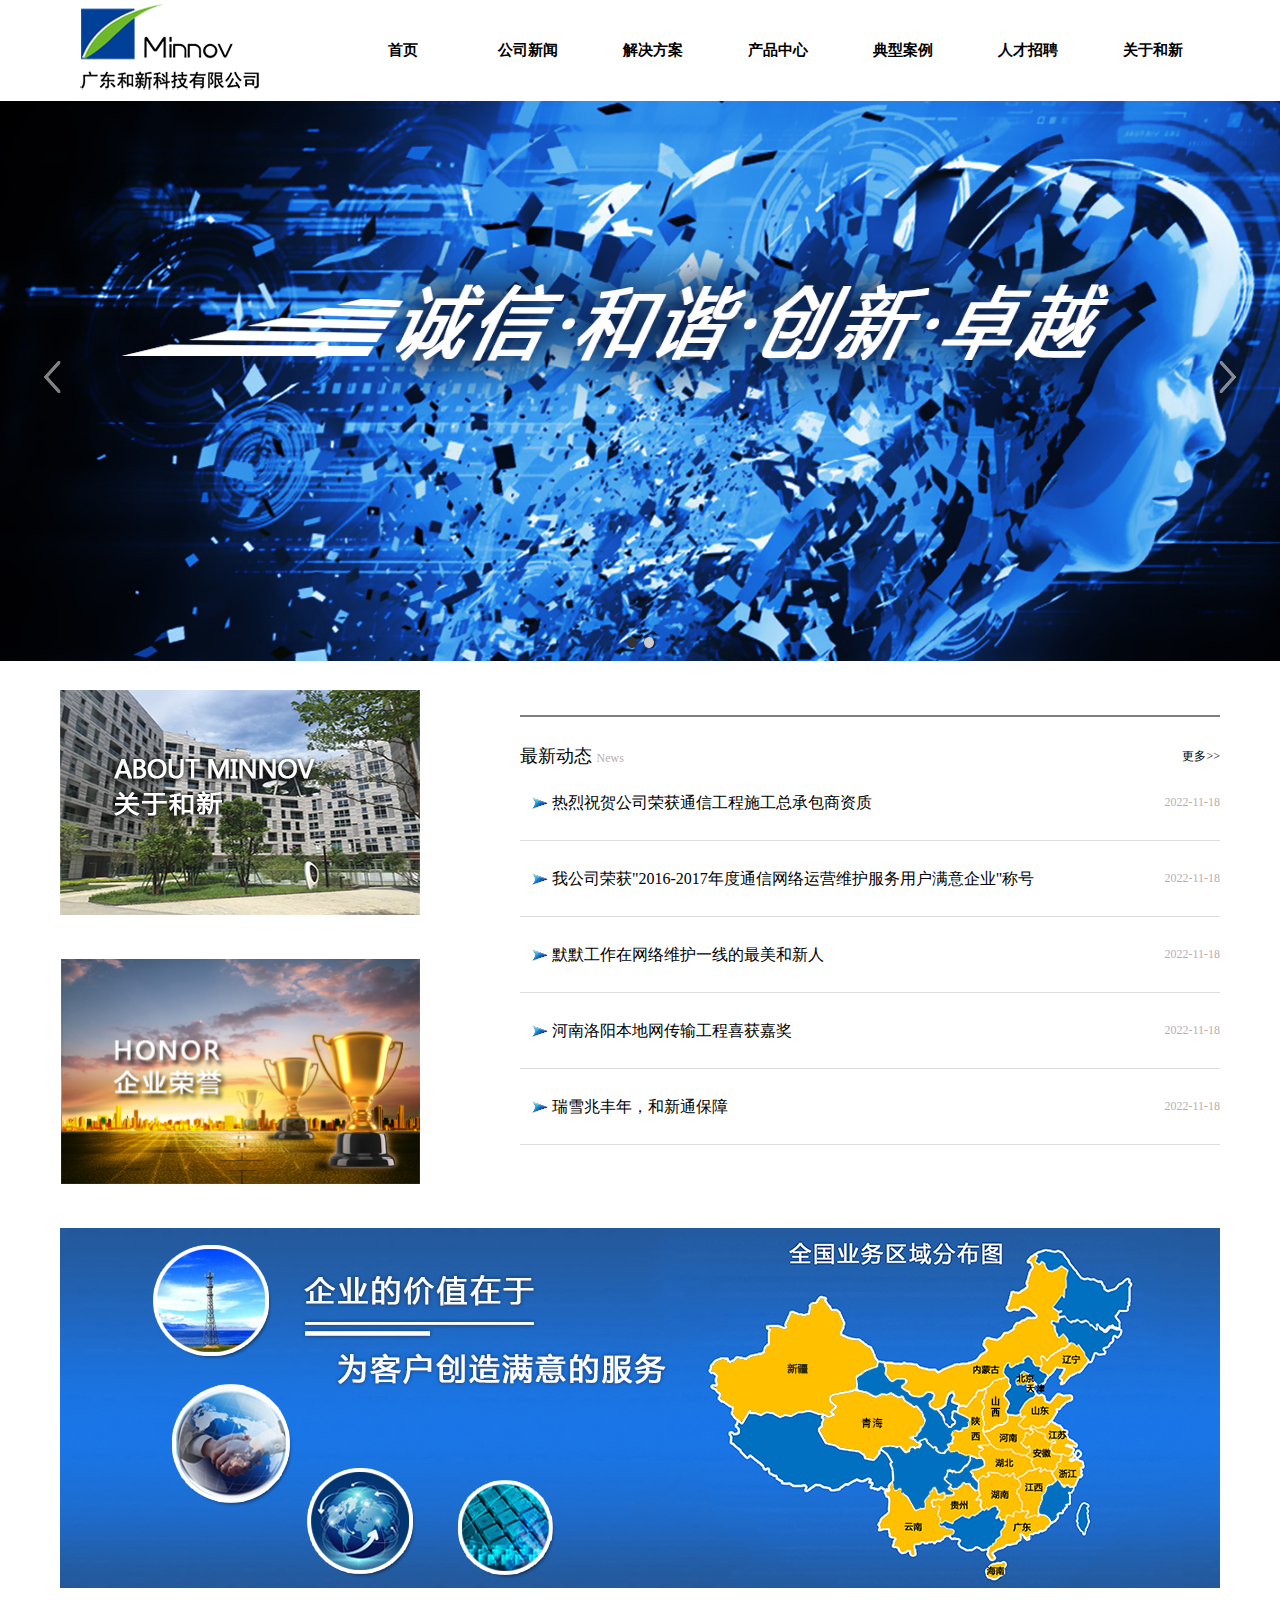
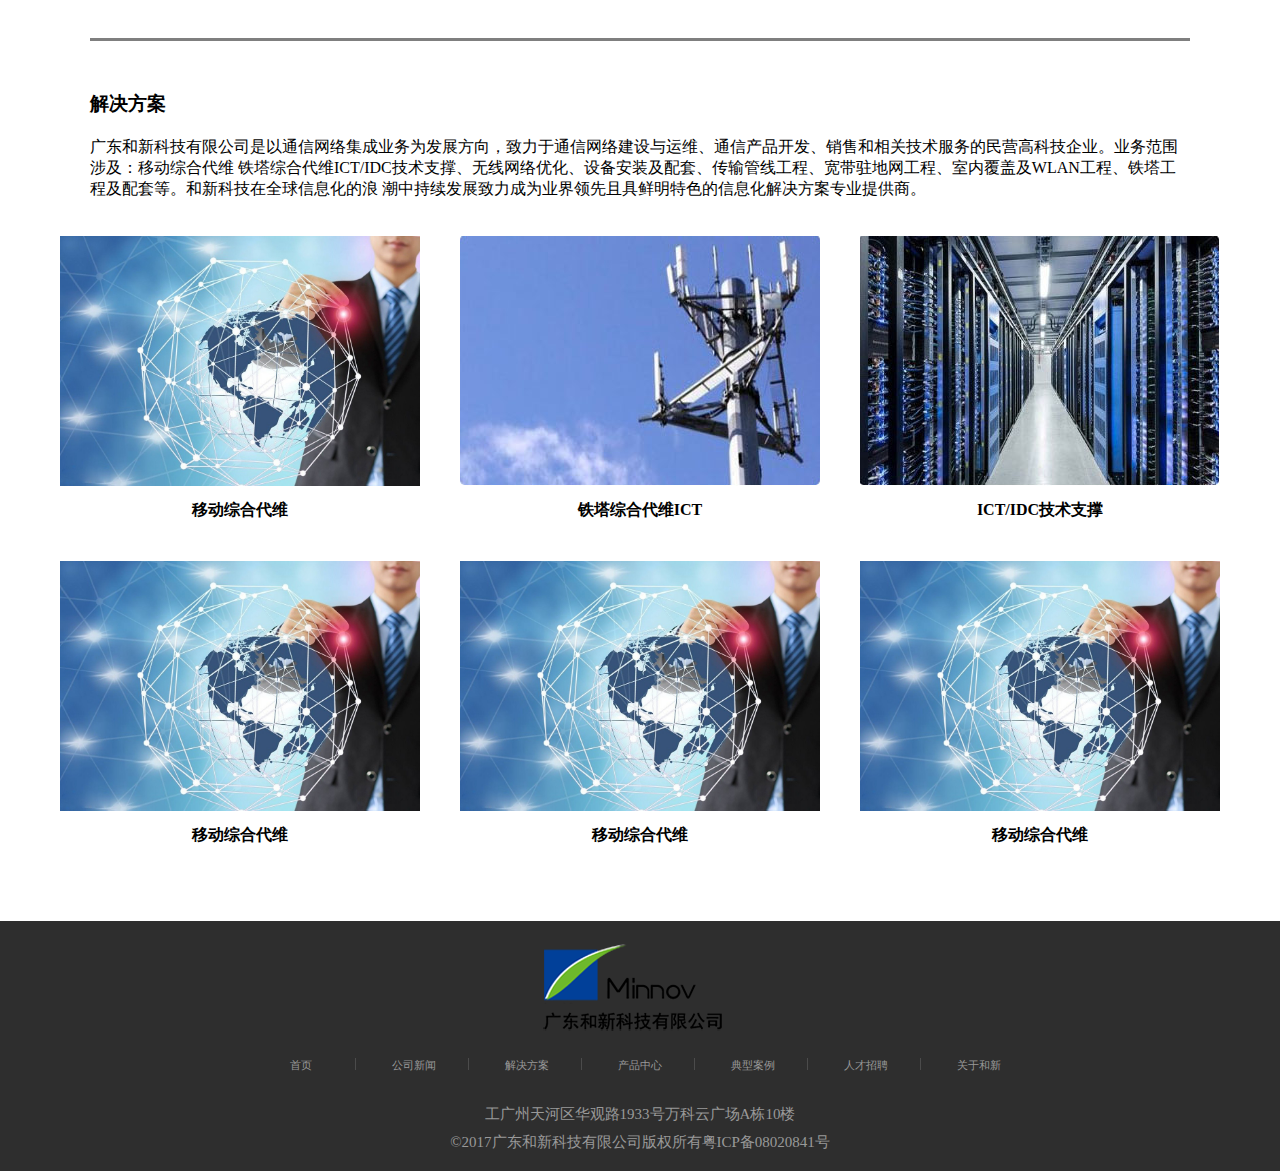
<file: index.html>
<!DOCTYPE html>
<html lang="en">
<head>
    <meta charset="UTF-8">
    <meta http-equiv="X-UA-Compatible" content="IE=edge">
    <meta name="viewport" content="width=device-width, initial-scale=1.0">
    <title>首页</title>
    <link rel="stylesheet" href="./css/reset.css">
    <link rel="stylesheet" href="./css/structure.css">
    <link rel="stylesheet" href="./css/index.css">
</head>
<body>
    <!-- 头部 -->
        <div id="header" class="wrapper">
            <!-- logo -->
            <img src="./img/logo.png" alt="" class="logo">
            <!-- 导航栏 -->
            <ul> 
                <li><a href="./index.html">首页</a></li>
                <li><a href="./html/news.html">公司新闻</a></li>
                <li><a href="./html/solution.html">解决方案</a></li>
                <li><a href="#">产品中心</a></li>
                <li><a href="#">典型案例</a></li>
                <li><a href="#">人才招聘</a></li>
                <li><a href="./html/about.html">关于和新</a></li>
            </ul>
        </div>
        <!-- 轮播图 -->
        <div id="banner">
            <img src="./img/banner2.png" alt="">
        </div>
    <!-- 主体 -->
        <div id="main" class="wrapper">
            <div class="info">
                <!-- 图片介绍 -->
                <div class="imginfo">
                    <img class="card" src="./img/about.jpg">
                    <img class="card" src="./img/honor.png">
                </div> 
                <!-- 文本动态 -->
                <div class="txt">
                    <div class="title">
                        <span>最新动态</span>
                        <span class="mini">News</span>
                        <span class="mini stickRight"><a>更多>></a></span>
                    </div>
                    <ul class="newsList">
                        <li><a>热烈祝贺公司荣获通信工程施工总承包商资质</a>
                            <span>2022-11-18</span></li>
                        <li><a>我公司荣获"2016-2017年度通信网络运营维护服务用户满意企业"称号</a>
                            <span>2022-11-18</span></li>
                        <li><a>默默工作在网络维护一线的最美和新人</a>
                            <span>2022-11-18</span></li>
                        <li><a>河南洛阳本地网传输工程喜获嘉奖</a>
                            <span>2022-11-18</span></li>
                        <li><a>瑞雪兆丰年，和新通保障</a>
                            <span>2022-11-18</span></li>
                    </ul>
                </div>
            </div>
            <!-- 展示图 -->
            <div class="show"><img src="./img/show.png" alt="">
            </div>
            <!-- 解决方案 -->
            <div class="key">
                <div class="keyTxt">
                    <h3>解决方案</h3>
                    <p>广东和新科技有限公司是以通信网络集成业务为发展方向，致力于通信网络建设与运维、通信产品开发、销售和相关技术服务的民营高科技企业。业务范围涉及：移动综合代维
                        铁塔综合代维ICT/IDC技术支撑、无线网络优化、设备安装及配套、传输管线工程、宽带驻地网工程、室内覆盖及WLAN工程、铁塔工程及配套等。和新科技在全球信息化的浪
                        潮中持续发展致力成为业界领先且具鲜明特色的信息化解决方案专业提供商。</p>
                </div>
            </div>
            <!-- 方案列表 -->
            <div class="imgList">
                <ul>
                    <li class="imgCard">
                        <img src="./img/card.jpg" alt="">
                        <p>移动综合代维</p>
                    </li>
                    <li class="imgCard">
                        <img src="./img/card2.jpg" alt="">
                        <p>铁塔综合代维ICT</p>
                    </li>
                    <li class="imgCard">
                        <img src="./img/card3.jpg" alt="">
                        <p>ICT/IDC技术支撑</p>
                    </li>
                    <li class="imgCard">
                        <img src="./img/card.jpg" alt="">
                        <p>移动综合代维</p>
                    </li>
                    <li class="imgCard">
                        <img src="./img/card.jpg" alt="">
                        <p>移动综合代维</p>
                    </li>
                    <li class="imgCard">
                        <img src="./img/card.jpg" alt="">
                        <p>移动综合代维</p>
                    </li>

                </ul>
            </div>
        </div>
    <!-- 底部 -->
        <div id="footer" >
            <div class="wrapper">
                <!-- logo -->
                <img src="./img/logo.png" alt="" class="miniLogo">
                <!-- 导航 -->
                <br>
                    <span><a href="">首页</a></span>
                    <span><a href="">公司新闻</a></span>
                    <span><a href="">解决方案</a></span>
                    <span><a href="">产品中心</a></span>
                    <span><a href="">典型案例</a></span>
                    <span><a href="">人才招聘</a></span>
                    <span class="last"><a href="">关于和新</a></span>
                <!-- 地址 -->
                    <p>工广州天河区华观路1933号万科云广场A栋10楼</p>
                    <p>©2017广东和新科技有限公司版权所有粤ICP备08020841号</p>
            </div>
        </div>
</body>
</html>
</file>
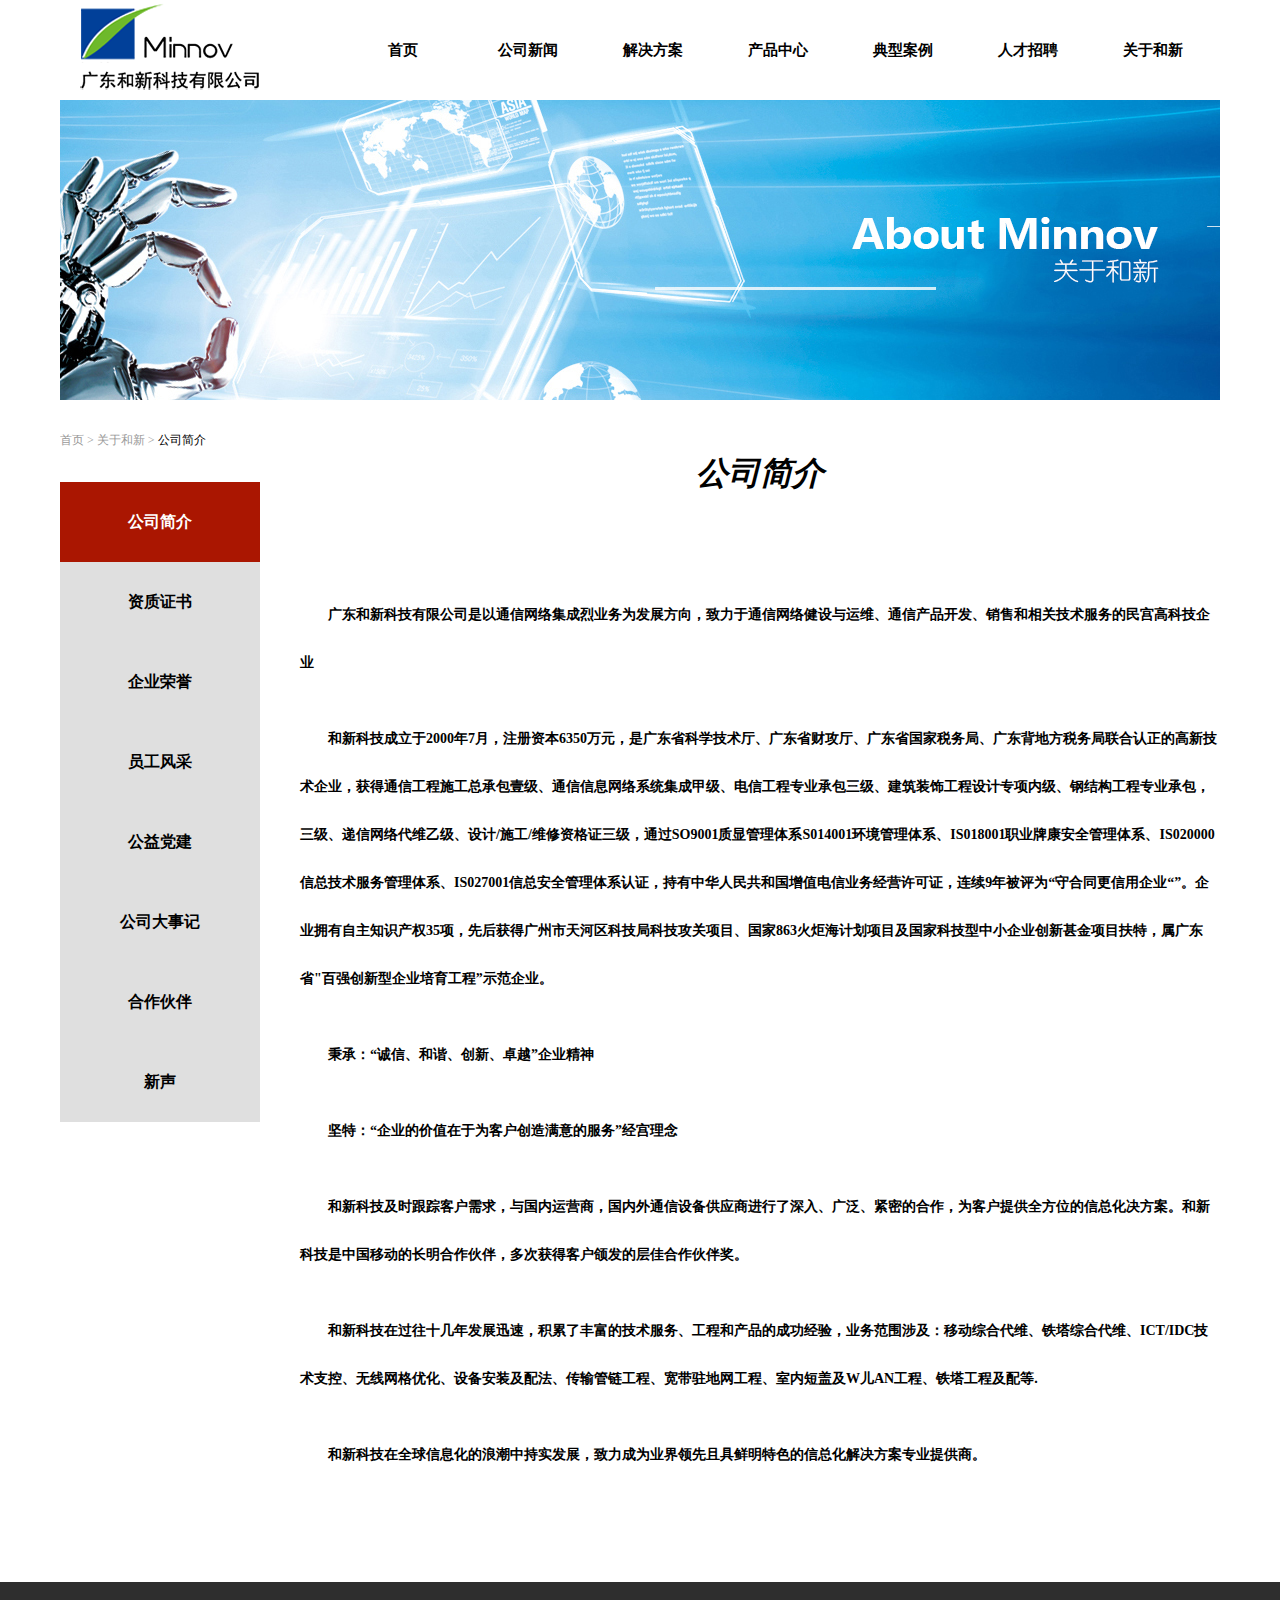
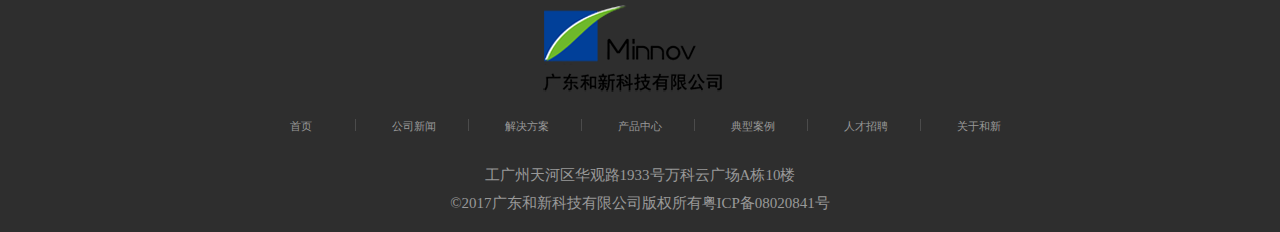
<file: html/about.html>
<!DOCTYPE html>
<html lang="en">
<head>
    <meta charset="UTF-8">
    <meta http-equiv="X-UA-Compatible" content="IE=edge">
    <meta name="viewport" content="width=device-width, initial-scale=1.0">
    <title>关于和新</title>
    <link rel="stylesheet" href="../css/reset.css">
    <link rel="stylesheet" href="../css/structure.css">
    <link rel="stylesheet" href="../css/about.css">
</head>
<body>
    <!-- 头部 -->
    <div id="header" class="wrapper">
        <!-- logo -->
        <img src="../img/logo.png" alt="" class="logo">
        <!-- 导航栏 -->
        <ul> 
            <li><a href="../index.html">首页</a></li>
            <li><a href="./news.html">公司新闻</a></li>
            <li><a href="./solution.html">解决方案</a></li>
            <li><a href="#">产品中心</a></li>
            <li><a href="#">典型案例</a></li>
            <li><a href="#">人才招聘</a></li>
            <li><a href="./about.html">关于和新</a></li>
        </ul>
    </div>
        <!-- 主体 -->
        <div id="main" class="wrapper">
            <div class="banner">
                <img src="../img/aboutBanner.png" alt="">
            </div>
            <!-- 当前页面导航 -->
            <p>
                <span>首页 &gt;</span>
                <span>关于和新 &gt;</span>
                <span>公司简介 </span>
            </p>
            <div class="info">
                <!-- 左侧文章导航栏 -->
                <div class="leftTab">
                    <ul>
                        <li class="current">公司简介</li>
                        <li>资质证书</li>
                        <li>企业荣誉</li>
                        <li>员工风采</li>
                        <li>公益党建</li>
                        <li>公司大事记</li>
                        <li>合作伙伴</li>
                        <li>新声</li>
                    </ul>
                </div>
                <!-- 右侧文本区 -->
                <div class="rightInfo">
                    <h1>公司简介</h1>
                    <p>广东和新科技有限公司是以通信网络集成烈业务为发展方向，致力于通信网络健设与运维、通信产品开发、销售和相关技术服务的民宫高科技企业</p>
                    <p>和新科技成立于2000年7月，注册资本6350万元，是广东省科学技术厅、广东省财攻厅、广东省国家税务局、广东背地方税务局联合认正的高新技术企业，获得通信工程施工总承包壹级、通信信息网络系统集成甲级、电信工程专业承包三级、建筑装饰工程设计专项内级、钢结构工程专业承包，三级、递信网络代维乙级、设计/施工/维修资格证三级，通过SO9001质显管理体系S014001环境管理体系、IS018001职业牌康安全管理体系、IS020000信总技术服务管理体系、IS027001信总安全管理体系认证，持有中华人民共和国增值电信业务经营许可证，连续9年被评为“守合同更信用企业“”。企业拥有自主知识产权35项，先后获得广州市天河区科技局科技攻关项目、国家863火炬海计划项目及国家科技型中小企业创新甚金项目扶特，属广东省"百强创新型企业培育工程”示范企业。</p>
                    <p>秉承：“诚信、和谐、创新、卓越”企业精神</p>
                    <p>坚特：“企业的价值在于为客户创造满意的服务”经宫理念</p>
                    <p>和新科技及时跟踪客户需求，与国内运营商，国内外通信设备供应商进行了深入、广泛、紧密的合作，为客户提供全方位的信总化决方案。和新科技是中国移动的长明合作伙伴，多次获得客户颌发的层佳合作伙伴奖。</p>
                    <p>和新科技在过往十几年发展迅速，积累了丰富的技术服务、工程和产品的成功经验，业务范围涉及：移动综合代维、铁塔综合代维、ICT/IDC技术支控、无线网格优化、设备安装及配法、传输管链工程、宽带驻地网工程、室内短盖及W儿AN工程、铁塔工程及配等.</p>
                    <p>和新科技在全球信息化的浪潮中持实发展，致力成为业界领先且具鲜明特色的信总化解决方案专业提供商。</p>
                </div>
            </div>

            
        </div>
    <!-- 底部 -->
    <div id="footer">
        <div class="wrapper">
            <!-- logo -->
            <img src="../img/logo.png" alt="" class="miniLogo">
            <!-- 导航 -->
            <br>
                <span><a href="">首页</a></span>
                <span><a href="">公司新闻</a></span>
                <span><a href="">解决方案</a></span>
                <span><a href="">产品中心</a></span>
                <span><a href="">典型案例</a></span>
                <span><a href="">人才招聘</a></span>
                <span class="last"><a href="">关于和新</a></span>
            <!-- 地址 -->
                <p>工广州天河区华观路1933号万科云广场A栋10楼</p>
                <p>©2017广东和新科技有限公司版权所有粤ICP备08020841号</p>
        </div>
    </div>
</body>
</html>
</file>
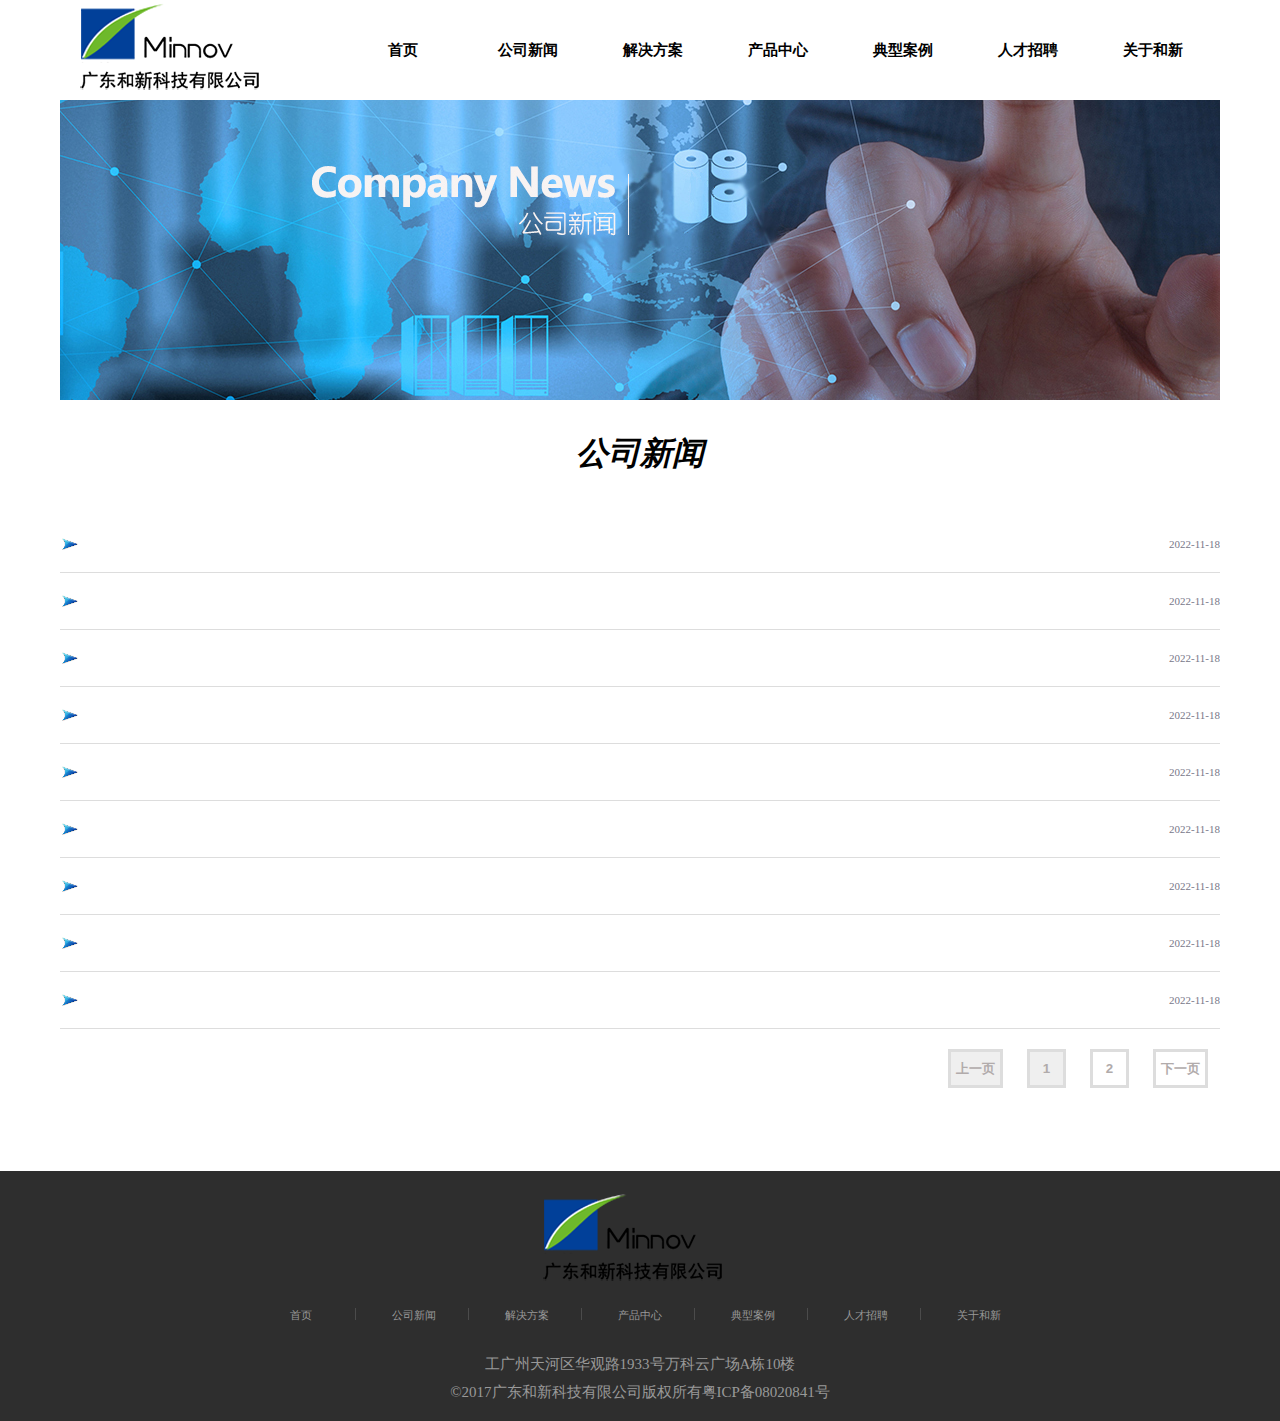
<file: html/news.html>
<!DOCTYPE html>
<html lang="en">
<head>
    <meta charset="UTF-8">
    <meta http-equiv="X-UA-Compatible" content="IE=edge">
    <meta name="viewport" content="width=device-width, initial-scale=1.0">
    <title>公司新闻</title>
    <link rel="stylesheet" href="../css/reset.css">
    <link rel="stylesheet" href="../css/structure.css">
    <link rel="stylesheet" href="../css/news.css">
</head>
<body>
    <!-- 头部 -->
    <div id="header" class="wrapper">
        <!-- logo -->
        <img src="../img/logo.png" alt="" class="logo">
        <!-- 导航栏 -->
        <ul> 
            <li><a href="../index.html">首页</a></li>
            <li><a href="./news.html">公司新闻</a></li>
            <li><a href="./solution.html">解决方案</a></li>
            <li><a href="#">产品中心</a></li>
            <li><a href="#">典型案例</a></li>
            <li><a href="#">人才招聘</a></li>
            <li><a href="./about.html">关于和新</a></li>
        </ul>
    </div>
        <!-- 主体 -->
        <div id="main" class="wrapper">
            <div id="banner">
                <img src="../img/newsBanner.png" alt="">
            </div>
            <div class="content">
                <h1>公司新闻</h1>
                <div class="newsList">
                    <ul>
                        <li><span>2022-11-18</span></li>
                        <li><span>2022-11-18</span></li>
                        <li><span>2022-11-18</span></li>
                        <li><span>2022-11-18</span></li>
                        <li><span>2022-11-18</span></li>
                        <li><span>2022-11-18</span></li>
                        <li><span>2022-11-18</span></li>
                        <li><span>2022-11-18</span></li>
                        <li><span>2022-11-18</span></li>
                    </ul>
                    <div class="btnList">
                        <input type="button" value="下一页" class="pgdn">
                        <input type="button" value="2" class="p">
                        <input type="button" value="1" class="p current">
                        <input type="button" value="上一页" class="pgup current">
                    </div>
                </div>
            </div>
        </div>
    <!-- 底部 -->
    <div id="footer" >
        <div class="wrapper">
            <!-- logo -->
            <img src="../img/logo.png" alt="" class="miniLogo">
            <!-- 导航 -->
            <br>
                <span><a href="">首页</a></span>
                <span><a href="">公司新闻</a></span>
                <span><a href="">解决方案</a></span>
                <span><a href="">产品中心</a></span>
                <span><a href="">典型案例</a></span>
                <span><a href="">人才招聘</a></span>
                <span class="last"><a href="">关于和新</a></span>
            <!-- 地址 -->
                <p>工广州天河区华观路1933号万科云广场A栋10楼</p>
                <p>©2017广东和新科技有限公司版权所有粤ICP备08020841号</p>
        </div>
    </div>
</body>
</html>
</file>
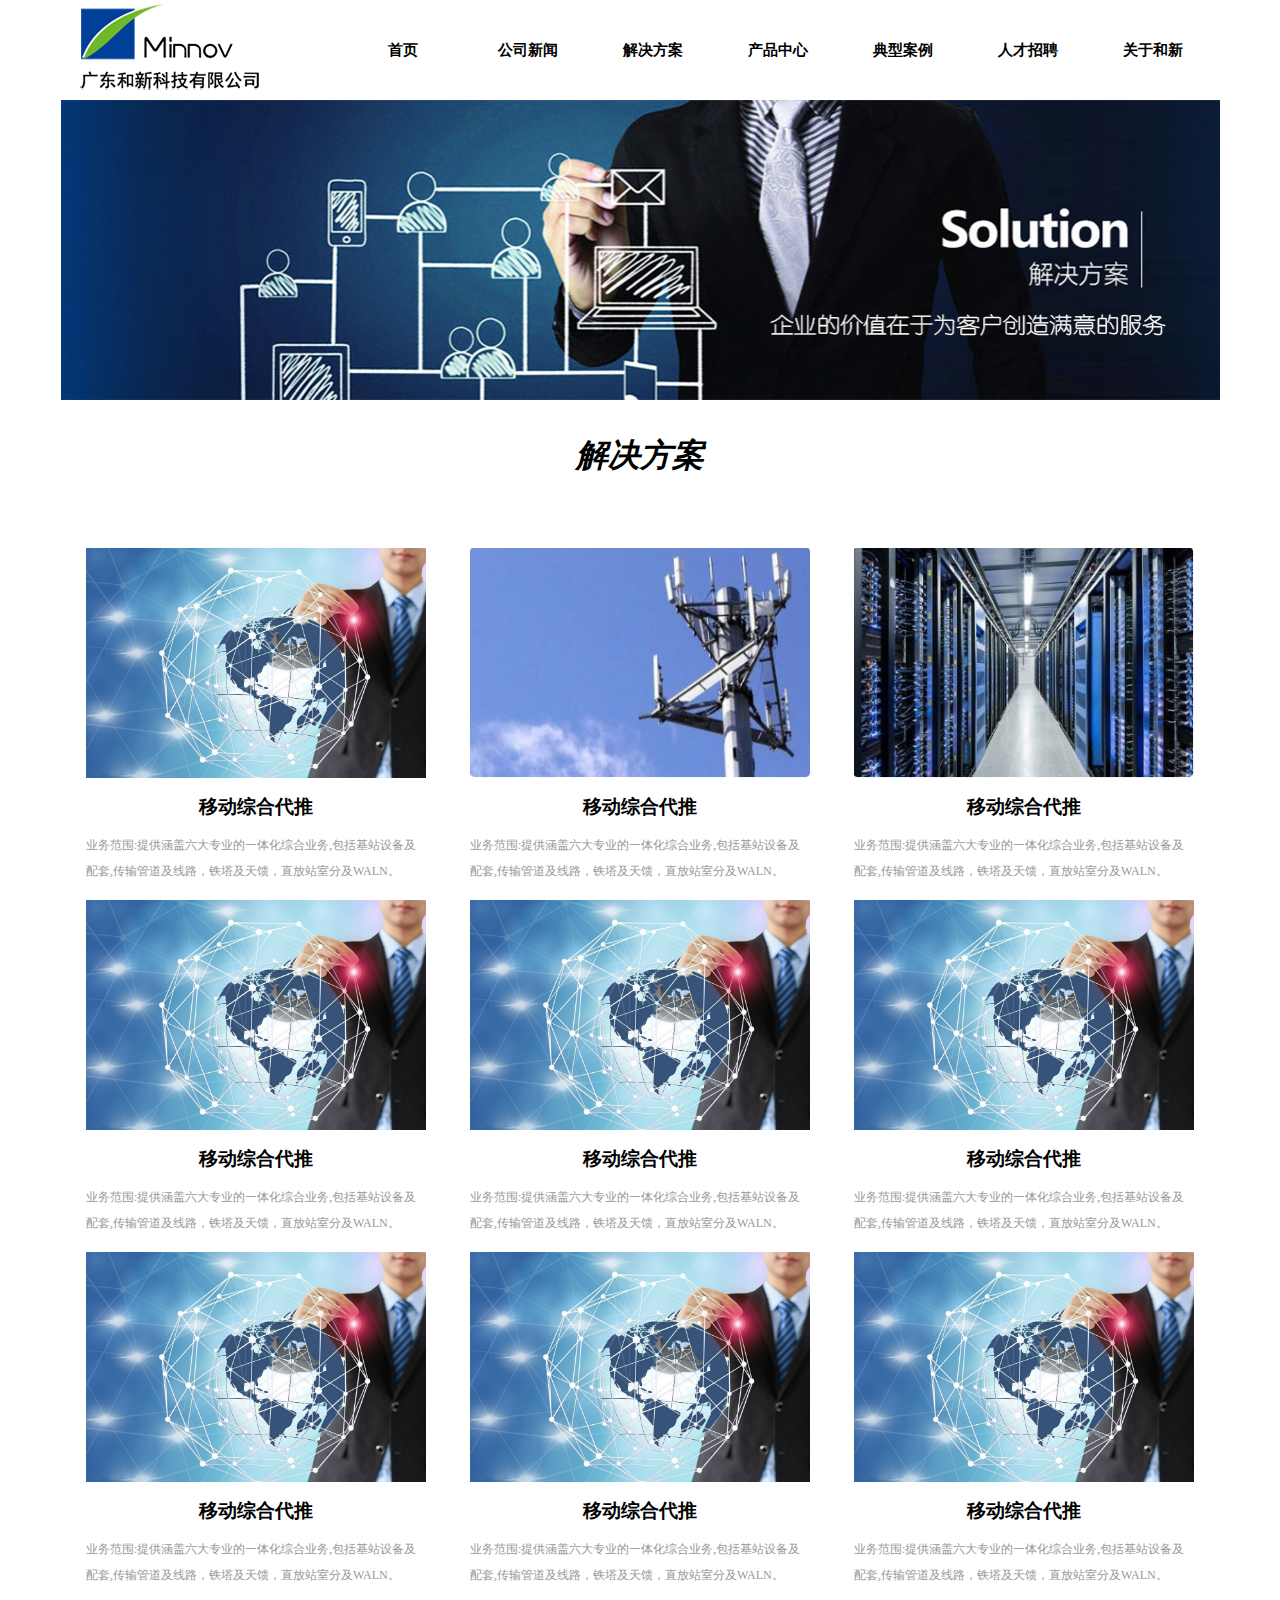
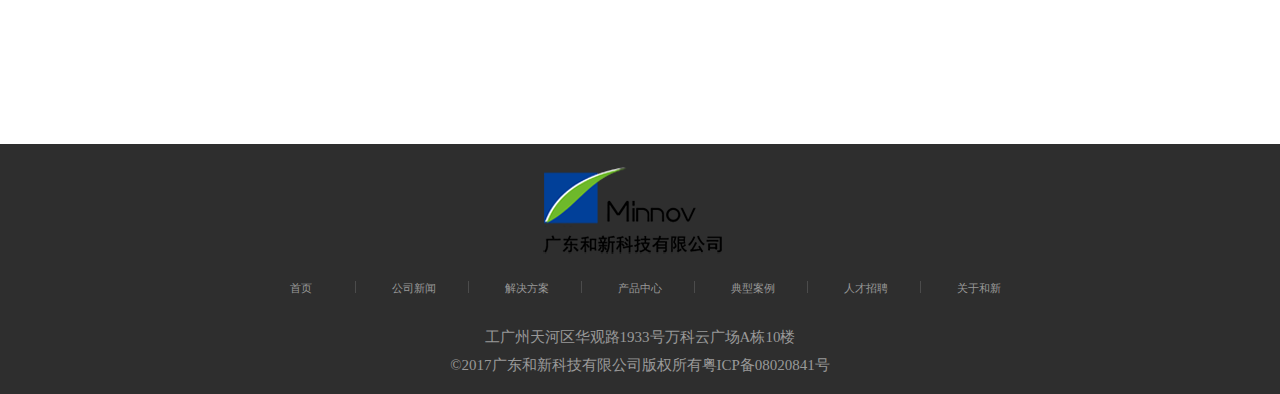
<file: html/solution.html>
<!DOCTYPE html>
<html lang="en">
<head>
    <meta charset="UTF-8">
    <meta http-equiv="X-UA-Compatible" content="IE=edge">
    <meta name="viewport" content="width=device-width, initial-scale=1.0">
    <title>解决方案</title>
    <link rel="stylesheet" href="../css/reset.css">
    <link rel="stylesheet" href="../css/structure.css">
    <link rel="stylesheet" href="../css/solution.css">
</head>
<body>
    <!-- 头部 -->
    <div id="header" class="wrapper">
        <!-- logo -->
        <img src="../img/logo.png" alt="" class="logo">
        <!-- 导航栏 -->
        <ul> 
            <li><a href="../index.html">首页</a></li>
            <li><a href="./news.html">公司新闻</a></li>
            <li><a href="./solution.html">解决方案</a></li>
            <li><a href="#">产品中心</a></li>
            <li><a href="#">典型案例</a></li>
            <li><a href="#">人才招聘</a></li>
            <li><a href="./about.html">关于和新</a></li>
        </ul>
    </div>
        <!-- 主体 -->
        <div id="main" class="wrapper">
            <div class="banner">
                <img src="../img/solutionBanner.png" alt="">
            </div>
            <div class="solution">
                <h1>解决方案</h1>
            <!-- 方案列表 -->
                <div class="solutionList">
                    <ul>
                        <li>
                            <img src="../img/card.jpg" alt="">
                            <h3>移动综合代推</h3>
                            <p>业务范围:提供涵盖六大专业的一体化综合业务,包括基站设备及配套,传输管道及线路，铁塔及天馈，直放站室分及WALN。</p>
                        </li>
                        <li>
                            <img src="../img/card2.jpg" alt="">
                            <h3>移动综合代推</h3>
                            <p>业务范围:提供涵盖六大专业的一体化综合业务,包括基站设备及配套,传输管道及线路，铁塔及天馈，直放站室分及WALN。</p>
                        </li>
                        <li>
                            <img src="../img/card3.jpg" alt="">
                            <h3>移动综合代推</h3>
                            <p>业务范围:提供涵盖六大专业的一体化综合业务,包括基站设备及配套,传输管道及线路，铁塔及天馈，直放站室分及WALN。</p>
                        </li>
                        <li>
                            <img src="../img/card.jpg" alt="">
                            <h3>移动综合代推</h3>
                            <p>业务范围:提供涵盖六大专业的一体化综合业务,包括基站设备及配套,传输管道及线路，铁塔及天馈，直放站室分及WALN。</p>
                        </li>
                        <li>
                            <img src="../img/card.jpg" alt="">
                            <h3>移动综合代推</h3>
                            <p>业务范围:提供涵盖六大专业的一体化综合业务,包括基站设备及配套,传输管道及线路，铁塔及天馈，直放站室分及WALN。</p>
                        </li>
                        <li>
                            <img src="../img/card.jpg" alt="">
                            <h3>移动综合代推</h3>
                            <p>业务范围:提供涵盖六大专业的一体化综合业务,包括基站设备及配套,传输管道及线路，铁塔及天馈，直放站室分及WALN。</p>
                        </li>
                        <li>
                            <img src="../img/card.jpg" alt="">
                            <h3>移动综合代推</h3>
                            <p>业务范围:提供涵盖六大专业的一体化综合业务,包括基站设备及配套,传输管道及线路，铁塔及天馈，直放站室分及WALN。</p>
                        </li>
                        <li>
                            <img src="../img/card.jpg" alt="">
                            <h3>移动综合代推</h3>
                            <p>业务范围:提供涵盖六大专业的一体化综合业务,包括基站设备及配套,传输管道及线路，铁塔及天馈，直放站室分及WALN。</p>
                        </li>
                        <li>
                            <img src="../img/card.jpg" alt="">
                            <h3>移动综合代推</h3>
                            <p>业务范围:提供涵盖六大专业的一体化综合业务,包括基站设备及配套,传输管道及线路，铁塔及天馈，直放站室分及WALN。</p>
                        </li>
                    </ul>
                </div>
            </div>
        </div>
    <!-- 底部 -->
    <div id="footer" >
        <div class="wrapper">
            <!-- logo -->
            <img src="../img/logo.png" alt="" class="miniLogo">
            <!-- 导航 -->
            <br>
                <span><a href="">首页</a></span>
                <span><a href="">公司新闻</a></span>
                <span><a href="">解决方案</a></span>
                <span><a href="">产品中心</a></span>
                <span><a href="">典型案例</a></span>
                <span><a href="">人才招聘</a></span>
                <span class="last"><a href="">关于和新</a></span>
            <!-- 地址 -->
                <p>工广州天河区华观路1933号万科云广场A栋10楼</p>
                <p>©2017广东和新科技有限公司版权所有粤ICP备08020841号</p>
        </div>
    </div>
</body>
</html>
</file>
<file: css/structure.css>
/* 头部 */
#header {
  height: 100px;
}
#header .logo {
  height: 90px;
  width: 195px;
  float: left;
  margin-left: 20px;
}
#header ul {
  float: left;
  margin-left: 65px;
}
#header ul li {
  float: left;
}
#header ul li a {
  width: 125px;
  text-align: center;
  line-height: 100px;
  display: block;
  font-size: 15px;
  font-weight: bold;
}
#main {
  overflow: hidden;
}
/* 底部 */
#footer {
  background-color: #2e2e2e;
  text-align: center;
  clear: both;
  overflow: hidden;
}
#footer img {
  margin-top: 20px;
  margin-bottom: 20px;
}
#footer span {
  display: inline-block;
  height: 12px;
  width: 108px;
  line-height: 11px;
  border-right: #4b4b4b solid 1px;
}
#footer span a {
  font-size: 11px;
  color: #999999;
}
#footer .last {
  border: none;
  margin-bottom: 30px;
}
#footer p {
  height: 28px;
  line-height: 28px;
  font-size: 15px;
  color: #999999;
}
#footer p:last-child {
  margin-bottom: 15px;
}
</file>
<file: css/index.css>
#banner {
  height: 560px;
}
#banner img {
  height: 561px;
  width: 100%;
}
.info {
  margin-top: 30px;
  height: 530px;
}
.info .imginfo {
  float: left;
  width: 360px;
  margin-right: 100px;
}
.info .imginfo .card {
  margin-bottom: 40px;
  width: 360px;
  height: 225px;
}
.info .txt {
  float: left;
  width: 700px;
  margin-top: 25px;
  border-top: 2px solid #7f7f7f;
  padding-top: 30px;
}
.info .txt .title {
  height: 18px;
  font-size: 18px;
  line-height: 18px;
}
.info .txt .title .mini {
  font-size: 12px;
  color: #b9adb2;
}
.info .txt .title .stickRight {
  float: right;
}
.info .txt .newsList li {
  height: 75px;
  border-bottom: 1px solid #dddddd;
  background-image: url(../img/icon.png);
  background-repeat: no-repeat;
  background-position: 10px center;
  line-height: 75px;
  text-indent: 2em;
}
.info .txt .newsList span {
  float: right;
  font-size: 12px;
  color: #b9adb2;
}
.show {
  width: 1160px;
  background-color: #225ea7;
  overflow: hidden;
}
.show img {
  display: block;
}
.key {
  margin: 50px auto 30px;
  padding-top: 50px;
  width: 1100px;
  border-top: 3px #7f7f7f solid;
}
.key .keyTxt {
  height: 115px;
}
.key .keyTxt p {
  margin-top: 20px;
}
.imgList {
  height: 685px;
}
.imgList .imgCard {
  float: left;
  height: 325px;
}
.imgList .imgCard img {
  width: 360px;
  height: 250px;
}
.imgList .imgCard p {
  text-align: center;
  font-weight: bold;
  margin-top: 10px;
}
.imgList .imgCard:nth-child(2),
.imgList .imgCard:nth-child(5) {
  margin: 0 40px;
}
</file>
<file: css/about.css>
#main {
  /* 头图 */
  /* 当前页面导航 */
}
#main .banner img {
  height: 300px;
  width: 1160px;
}
#main p {
  margin-top: 28px;
  margin-bottom: 3px;
  font-size: 12px;
  color: #999999;
}
#main p :last-child {
  color: black;
}
#main .info {
  /* 左侧文文章导航 */
  /* 右侧文本区 */
}
#main .info .leftTab {
  float: left;
}
#main .info .leftTab ul {
  margin-top: 30px;
  width: 200px;
  height: 650px;
}
#main .info .leftTab ul li {
  background-color: #dfdfdf;
  height: 80px;
  line-height: 80px;
  text-align: center;
  font-weight: bold;
}
#main .info .leftTab ul li:hover,
#main .info .leftTab ul .current {
  background-color: #aa1601;
  color: white;
}
#main .info .rightInfo {
  float: right;
  text-align: center;
  width: 920px;
  /* 文章标题 */
  /* 文章内容 */
  /* 撑开底部与主体的距离 */
  margin-bottom: 100px;
}
#main .info .rightInfo h1 {
  font-style: italic;
  margin-bottom: 95px;
}
#main .info .rightInfo p {
  font-size: 14px;
  text-align: start;
  text-indent: 2em;
  line-height: 48px;
  color: black;
  font-weight: bold;
}
</file>
<file: css/news.css>
#main .content h1 {
  margin: 28px auto 40px;
  font-style: italic;
  width: 1160px;
  text-align: center;
}
#main .content li {
  background-image: url(../img/icon.png);
  background-position: left center;
  background-repeat: no-repeat;
  height: 56px;
  line-height: 56px;
  border-bottom: 1px solid #dddddd;
}
#main .content li span {
  font-size: 11px;
  color: #787888;
  float: right;
}
#main .content .btnList {
  margin-top: 20px;
  margin-bottom: 80px;
  float: right;
  height: 42px;
  line-height: 42px;
}
#main .content .btnList input {
  background-color: #fff;
  border: #dddddd solid;
  color: #b1abab;
  float: right;
  margin: auto 12px;
  font-weight: bold;
}
#main .content .btnList .p {
  box-sizing: border-box;
  width: 39px;
  height: 39px;
}
#main .content .btnList .current {
  background-color: #efefef;
}
#main .content .btnList .pgup,
#main .content .btnList .pgdn {
  width: 55px;
  height: 39px;
}
</file>
<file: css/solution.css>
#main {
  /* 方案区 */
}
#main .banner img {
  height: 300px;
  width: 1160px;
}
#main .solution {
  text-align: center;
  margin-bottom: 140px;
  /* 方案列表 */
}
#main .solution h1 {
  font-style: italic;
  margin: 30px auto 70px;
}
#main .solution .solutionList {
  margin: auto 4px;
  height: 1056px;
}
#main .solution .solutionList ul li {
  float: left;
  width: 340px;
  height: 352px;
  margin: auto 22px;
  /* 方案展示图 */
  /* 方案名 */
  /* 方案描述 */
}
#main .solution .solutionList ul li img {
  width: 340px;
  height: 230px;
}
#main .solution .solutionList ul li h3 {
  height: 50px;
  line-height: 50px;
}
#main .solution .solutionList ul li p {
  height: 52px;
  line-height: 26px;
  font-size: 12px;
  color: #989898;
  text-align: start;
}
</file>
